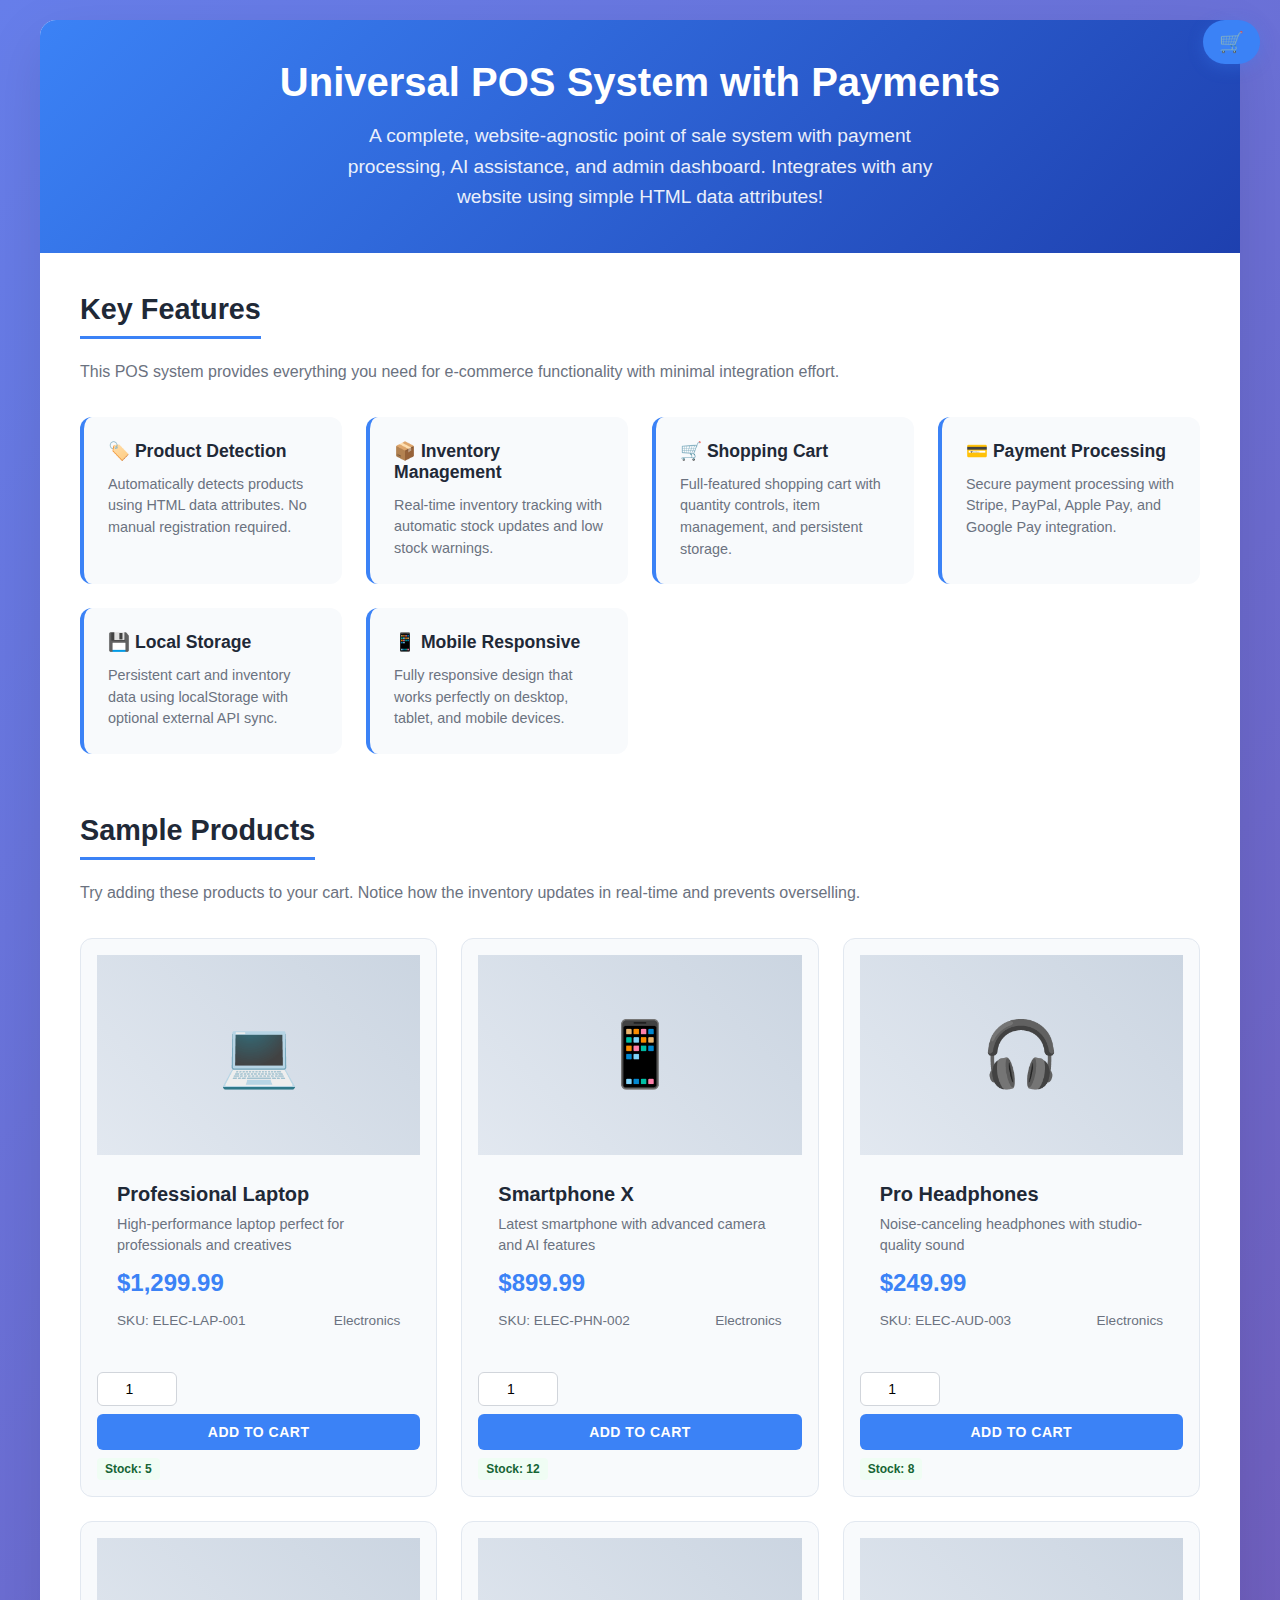
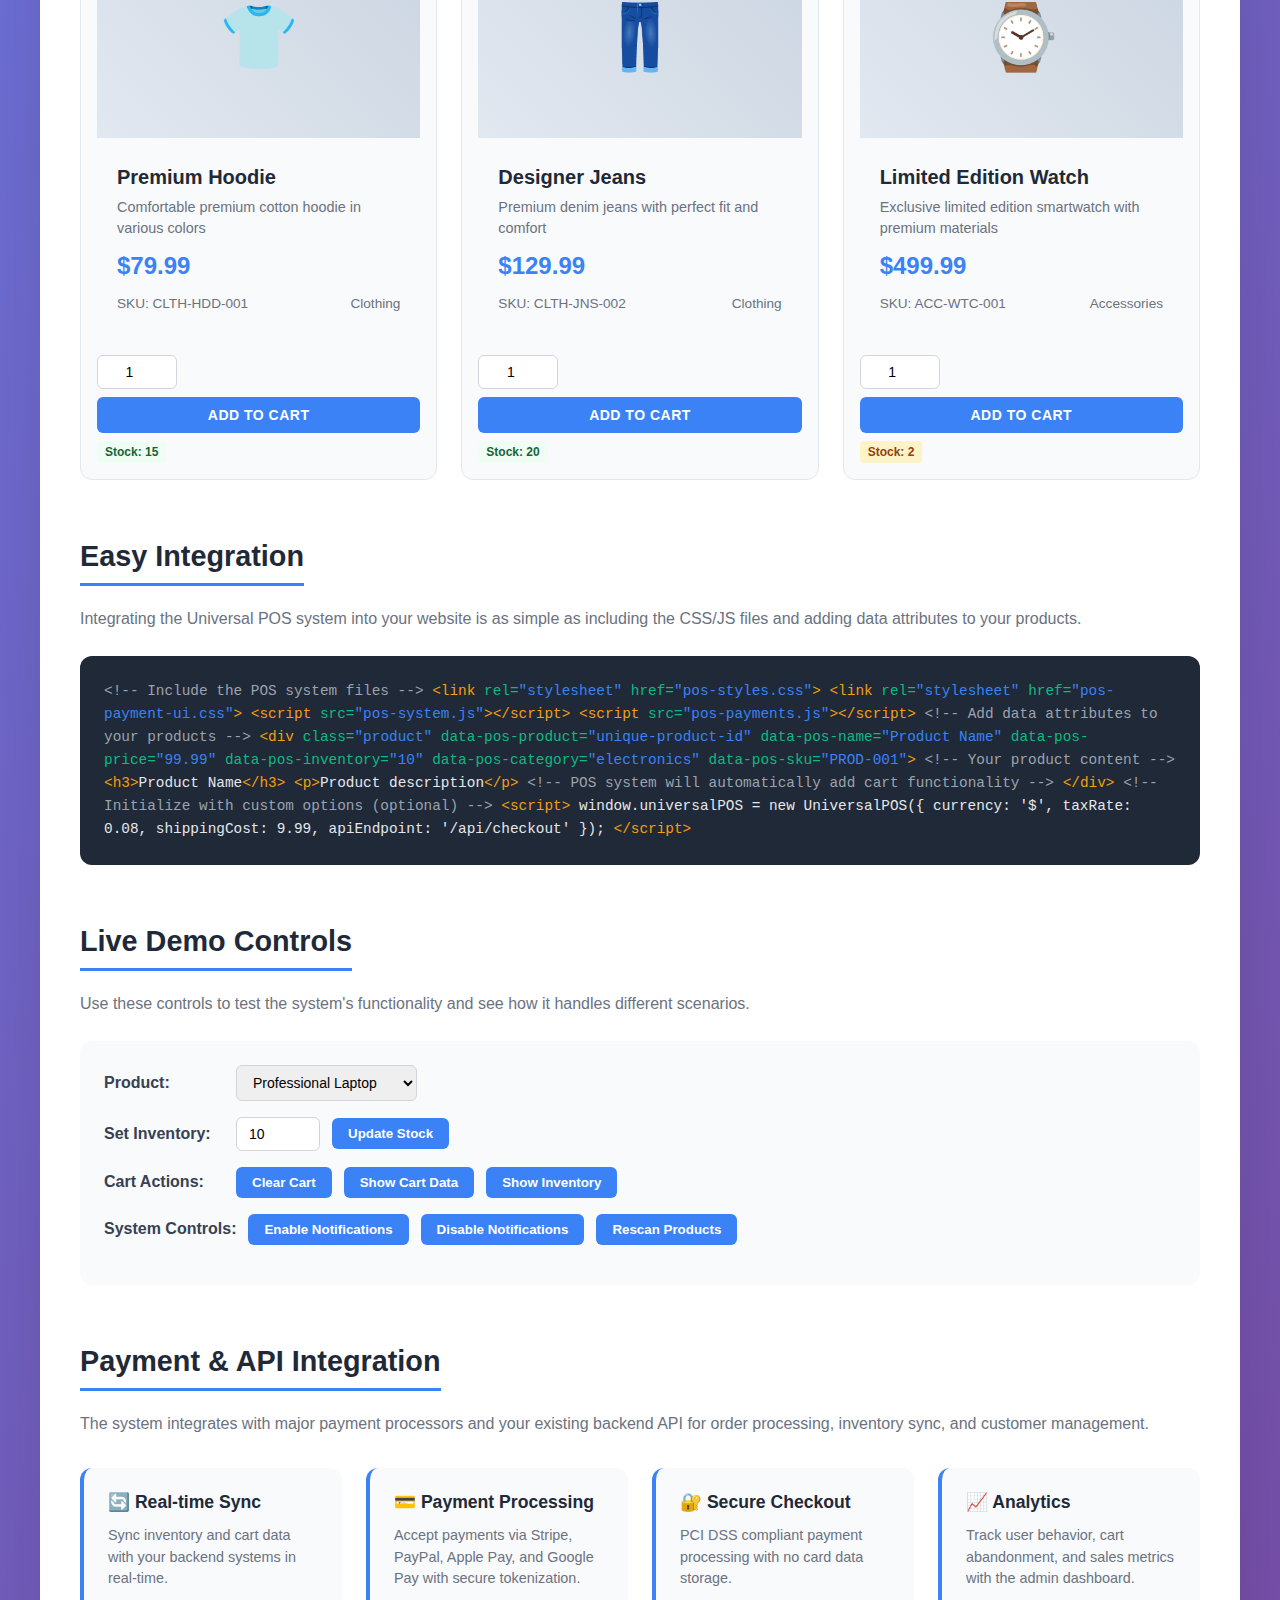
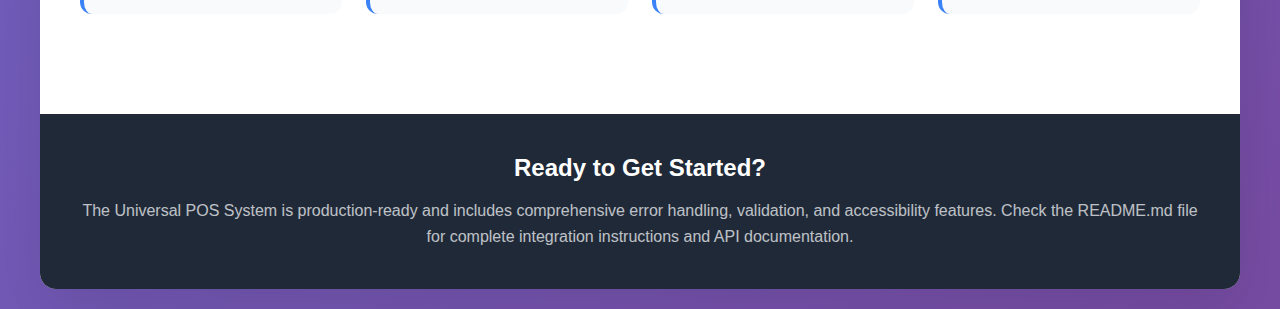
<file: storefront-deployment/index.html>
<!DOCTYPE html>
<html lang="en">
<head>
    <meta charset="UTF-8">
    <meta name="viewport" content="width=device-width, initial-scale=1.0">
    <title>Universal POS System with Payments - Demo</title>
    <link rel="stylesheet" href="pos-styles.css">
    <link rel="stylesheet" href="pos-payment-ui.css">
    <style>
        /* Demo page specific styles */
        * {
            box-sizing: border-box;
            margin: 0;
            padding: 0;
        }

        body {
            font-family: -apple-system, BlinkMacSystemFont, 'Segoe UI', Roboto, Oxygen, Ubuntu, Cantarell, sans-serif;
            background: linear-gradient(135deg, #667eea 0%, #764ba2 100%);
            min-height: 100vh;
            padding: 20px;
        }

        .demo-container {
            max-width: 1200px;
            margin: 0 auto;
            background: white;
            border-radius: 16px;
            box-shadow: 0 20px 60px rgba(0, 0, 0, 0.1);
            overflow: hidden;
        }

        .demo-header {
            background: linear-gradient(135deg, #3b82f6 0%, #1e40af 100%);
            color: white;
            padding: 40px;
            text-align: center;
        }

        .demo-header h1 {
            font-size: 2.5rem;
            margin-bottom: 16px;
            font-weight: 800;
        }

        .demo-header p {
            font-size: 1.2rem;
            opacity: 0.9;
            max-width: 600px;
            margin: 0 auto;
            line-height: 1.6;
        }

        .demo-content {
            padding: 40px;
        }

        .demo-section {
            margin-bottom: 60px;
        }

        .demo-section h2 {
            font-size: 1.8rem;
            color: #1f2937;
            margin-bottom: 20px;
            padding-bottom: 10px;
            border-bottom: 3px solid #3b82f6;
            display: inline-block;
        }

        .demo-section p {
            color: #6b7280;
            margin-bottom: 24px;
            line-height: 1.6;
        }

        .products-grid {
            display: grid;
            grid-template-columns: repeat(auto-fit, minmax(280px, 1fr));
            gap: 24px;
            margin-top: 32px;
        }

        .product-card {
            background: #f8fafc;
            border-radius: 12px;
            overflow: hidden;
            transition: transform 0.2s ease;
        }

        .product-card:hover {
            transform: translateY(-4px);
        }

        .product-image {
            width: 100%;
            height: 200px;
            background: linear-gradient(45deg, #e2e8f0, #cbd5e1);
            display: flex;
            align-items: center;
            justify-content: center;
            font-size: 4rem;
            color: #64748b;
        }

        .product-info {
            padding: 20px;
        }

        .product-name {
            font-size: 1.25rem;
            font-weight: 700;
            color: #1f2937;
            margin-bottom: 8px;
        }

        .product-description {
            color: #6b7280;
            font-size: 0.9rem;
            margin-bottom: 12px;
            line-height: 1.5;
        }

        .product-price {
            font-size: 1.5rem;
            font-weight: 800;
            color: #3b82f6;
            margin-bottom: 16px;
        }

        .product-meta {
            display: flex;
            justify-content: space-between;
            align-items: center;
            margin-bottom: 16px;
            font-size: 0.85rem;
            color: #6b7280;
        }

        .category-showcase {
            display: grid;
            grid-template-columns: repeat(auto-fit, minmax(200px, 1fr));
            gap: 20px;
            margin-top: 24px;
        }

        .category-item {
            text-align: center;
            padding: 20px;
            background: #f1f5f9;
            border-radius: 8px;
        }

        .features-list {
            display: grid;
            grid-template-columns: repeat(auto-fit, minmax(250px, 1fr));
            gap: 24px;
            margin-top: 32px;
        }

        .feature-card {
            background: #f8fafc;
            padding: 24px;
            border-radius: 12px;
            border-left: 4px solid #3b82f6;
        }

        .feature-card h3 {
            font-size: 1.1rem;
            font-weight: 700;
            color: #1f2937;
            margin-bottom: 12px;
        }

        .feature-card p {
            color: #6b7280;
            font-size: 0.9rem;
            line-height: 1.5;
            margin: 0;
        }

        .integration-example {
            background: #1f2937;
            color: #e5e7eb;
            padding: 24px;
            border-radius: 12px;
            margin-top: 24px;
            font-family: 'Monaco', 'Menlo', 'Ubuntu Mono', monospace;
            font-size: 0.9rem;
            line-height: 1.6;
            overflow-x: auto;
        }

        .code-comment {
            color: #9ca3af;
        }

        .code-tag {
            color: #f59e0b;
        }

        .code-attr {
            color: #10b981;
        }

        .code-value {
            color: #3b82f6;
        }

        .inventory-controls {
            background: #f8fafc;
            padding: 24px;
            border-radius: 12px;
            margin-top: 24px;
        }

        .control-group {
            display: flex;
            gap: 12px;
            align-items: center;
            margin-bottom: 16px;
        }

        .control-group label {
            min-width: 120px;
            font-weight: 600;
            color: #374151;
        }

        .control-group input,
        .control-group select {
            padding: 8px 12px;
            border: 1px solid #d1d5db;
            border-radius: 6px;
            font-size: 14px;
        }

        .control-group button {
            padding: 8px 16px;
            background: #3b82f6;
            color: white;
            border: none;
            border-radius: 6px;
            font-weight: 600;
            cursor: pointer;
            transition: background 0.2s ease;
        }

        .control-group button:hover {
            background: #2563eb;
        }

        .demo-footer {
            background: #1f2937;
            color: #e5e7eb;
            padding: 40px;
            text-align: center;
        }

        .demo-footer h3 {
            font-size: 1.5rem;
            margin-bottom: 16px;
            color: white;
        }

        .demo-footer p {
            opacity: 0.8;
            line-height: 1.6;
        }

        @media (max-width: 768px) {
            .demo-header {
                padding: 30px 20px;
            }

            .demo-header h1 {
                font-size: 2rem;
            }

            .demo-content {
                padding: 30px 20px;
            }

            .products-grid {
                grid-template-columns: 1fr;
            }

            .control-group {
                flex-direction: column;
                align-items: stretch;
            }

            .control-group label {
                min-width: auto;
            }
        }
    </style>
</head>
<body>
    <div class="demo-container">
        <!-- Header -->
        <div class="demo-header">
            <h1>Universal POS System with Payments</h1>
            <p>A complete, website-agnostic point of sale system with payment processing, AI assistance, and admin dashboard. Integrates with any website using simple HTML data attributes!</p>
        </div>

        <!-- Main Content -->
        <div class="demo-content">
            <!-- Features Section -->
            <div class="demo-section">
                <h2>Key Features</h2>
                <p>This POS system provides everything you need for e-commerce functionality with minimal integration effort.</p>
                
                <div class="features-list">
                    <div class="feature-card">
                        <h3>🏷️ Product Detection</h3>
                        <p>Automatically detects products using HTML data attributes. No manual registration required.</p>
                    </div>
                    <div class="feature-card">
                        <h3>📦 Inventory Management</h3>
                        <p>Real-time inventory tracking with automatic stock updates and low stock warnings.</p>
                    </div>
                    <div class="feature-card">
                        <h3>🛒 Shopping Cart</h3>
                        <p>Full-featured shopping cart with quantity controls, item management, and persistent storage.</p>
                    </div>
                    <div class="feature-card">
                        <h3>💳 Payment Processing</h3>
                        <p>Secure payment processing with Stripe, PayPal, Apple Pay, and Google Pay integration.</p>
                    </div>
                    <div class="feature-card">
                        <h3>💾 Local Storage</h3>
                        <p>Persistent cart and inventory data using localStorage with optional external API sync.</p>
                    </div>
                    <div class="feature-card">
                        <h3>📱 Mobile Responsive</h3>
                        <p>Fully responsive design that works perfectly on desktop, tablet, and mobile devices.</p>
                    </div>
                </div>
            </div>

            <!-- Sample Products -->
            <div class="demo-section">
                <h2>Sample Products</h2>
                <p>Try adding these products to your cart. Notice how the inventory updates in real-time and prevents overselling.</p>
                
                <div class="products-grid">
                    <!-- Electronics Category -->
                    <div class="product-card pos-product" 
                         data-pos-product="laptop-pro"
                         data-pos-name="Professional Laptop"
                         data-pos-price="1299.99"
                         data-pos-inventory="5"
                         data-pos-category="electronics"
                         data-pos-description="High-performance laptop perfect for professionals and creatives"
                         data-pos-sku="ELEC-LAP-001">
                        <div class="product-image">💻</div>
                        <div class="product-info">
                            <div class="product-name">Professional Laptop</div>
                            <div class="product-description">High-performance laptop perfect for professionals and creatives</div>
                            <div class="product-price">$1,299.99</div>
                            <div class="product-meta">
                                <span>SKU: ELEC-LAP-001</span>
                                <span>Electronics</span>
                            </div>
                        </div>
                    </div>

                    <div class="product-card pos-product"
                         data-pos-product="smartphone-x"
                         data-pos-name="Smartphone X"
                         data-pos-price="899.99"
                         data-pos-inventory="12"
                         data-pos-category="electronics"
                         data-pos-description="Latest smartphone with advanced camera and AI features"
                         data-pos-sku="ELEC-PHN-002">
                        <div class="product-image">📱</div>
                        <div class="product-info">
                            <div class="product-name">Smartphone X</div>
                            <div class="product-description">Latest smartphone with advanced camera and AI features</div>
                            <div class="product-price">$899.99</div>
                            <div class="product-meta">
                                <span>SKU: ELEC-PHN-002</span>
                                <span>Electronics</span>
                            </div>
                        </div>
                    </div>

                    <div class="product-card pos-product"
                         data-pos-product="headphones-pro"
                         data-pos-name="Pro Headphones"
                         data-pos-price="249.99"
                         data-pos-inventory="8"
                         data-pos-category="electronics"
                         data-pos-description="Noise-canceling headphones with studio-quality sound"
                         data-pos-sku="ELEC-AUD-003">
                        <div class="product-image">🎧</div>
                        <div class="product-info">
                            <div class="product-name">Pro Headphones</div>
                            <div class="product-description">Noise-canceling headphones with studio-quality sound</div>
                            <div class="product-price">$249.99</div>
                            <div class="product-meta">
                                <span>SKU: ELEC-AUD-003</span>
                                <span>Electronics</span>
                            </div>
                        </div>
                    </div>

                    <!-- Clothing Category -->
                    <div class="product-card pos-product"
                         data-pos-product="premium-hoodie"
                         data-pos-name="Premium Hoodie"
                         data-pos-price="79.99"
                         data-pos-inventory="15"
                         data-pos-category="clothing"
                         data-pos-description="Comfortable premium cotton hoodie in various colors"
                         data-pos-sku="CLTH-HDD-001">
                        <div class="product-image">👕</div>
                        <div class="product-info">
                            <div class="product-name">Premium Hoodie</div>
                            <div class="product-description">Comfortable premium cotton hoodie in various colors</div>
                            <div class="product-price">$79.99</div>
                            <div class="product-meta">
                                <span>SKU: CLTH-HDD-001</span>
                                <span>Clothing</span>
                            </div>
                        </div>
                    </div>

                    <div class="product-card pos-product"
                         data-pos-product="designer-jeans"
                         data-pos-name="Designer Jeans"
                         data-pos-price="129.99"
                         data-pos-inventory="20"
                         data-pos-category="clothing"
                         data-pos-description="Premium denim jeans with perfect fit and comfort"
                         data-pos-sku="CLTH-JNS-002">
                        <div class="product-image">👖</div>
                        <div class="product-info">
                            <div class="product-name">Designer Jeans</div>
                            <div class="product-description">Premium denim jeans with perfect fit and comfort</div>
                            <div class="product-price">$129.99</div>
                            <div class="product-meta">
                                <span>SKU: CLTH-JNS-002</span>
                                <span>Clothing</span>
                            </div>
                        </div>
                    </div>

                    <!-- Limited Stock Items -->
                    <div class="product-card pos-product"
                         data-pos-product="limited-edition"
                         data-pos-name="Limited Edition Watch"
                         data-pos-price="499.99"
                         data-pos-inventory="2"
                         data-pos-category="accessories"
                         data-pos-description="Exclusive limited edition smartwatch with premium materials"
                         data-pos-sku="ACC-WTC-001">
                        <div class="product-image">⌚</div>
                        <div class="product-info">
                            <div class="product-name">Limited Edition Watch</div>
                            <div class="product-description">Exclusive limited edition smartwatch with premium materials</div>
                            <div class="product-price">$499.99</div>
                            <div class="product-meta">
                                <span>SKU: ACC-WTC-001</span>
                                <span>Accessories</span>
                            </div>
                        </div>
                    </div>
                </div>
            </div>

            <!-- Integration Example -->
            <div class="demo-section">
                <h2>Easy Integration</h2>
                <p>Integrating the Universal POS system into your website is as simple as including the CSS/JS files and adding data attributes to your products.</p>
                
                <div class="integration-example">
<span class="code-comment">&lt;!-- Include the POS system files --&gt;</span>
<span class="code-tag">&lt;link</span> <span class="code-attr">rel=</span><span class="code-value">"stylesheet"</span> <span class="code-attr">href=</span><span class="code-value">"pos-styles.css"</span><span class="code-tag">&gt;</span>
<span class="code-tag">&lt;link</span> <span class="code-attr">rel=</span><span class="code-value">"stylesheet"</span> <span class="code-attr">href=</span><span class="code-value">"pos-payment-ui.css"</span><span class="code-tag">&gt;</span>
<span class="code-tag">&lt;script</span> <span class="code-attr">src=</span><span class="code-value">"pos-system.js"</span><span class="code-tag">&gt;&lt;/script&gt;</span>
<span class="code-tag">&lt;script</span> <span class="code-attr">src=</span><span class="code-value">"pos-payments.js"</span><span class="code-tag">&gt;&lt;/script&gt;</span>

<span class="code-comment">&lt;!-- Add data attributes to your products --&gt;</span>
<span class="code-tag">&lt;div</span> <span class="code-attr">class=</span><span class="code-value">"product"</span> 
     <span class="code-attr">data-pos-product=</span><span class="code-value">"unique-product-id"</span>
     <span class="code-attr">data-pos-name=</span><span class="code-value">"Product Name"</span>
     <span class="code-attr">data-pos-price=</span><span class="code-value">"99.99"</span>
     <span class="code-attr">data-pos-inventory=</span><span class="code-value">"10"</span>
     <span class="code-attr">data-pos-category=</span><span class="code-value">"electronics"</span>
     <span class="code-attr">data-pos-sku=</span><span class="code-value">"PROD-001"</span><span class="code-tag">&gt;</span>
  <span class="code-comment">&lt;!-- Your product content --&gt;</span>
  <span class="code-tag">&lt;h3&gt;</span>Product Name<span class="code-tag">&lt;/h3&gt;</span>
  <span class="code-tag">&lt;p&gt;</span>Product description<span class="code-tag">&lt;/p&gt;</span>
  <span class="code-comment">&lt;!-- POS system will automatically add cart functionality --&gt;</span>
<span class="code-tag">&lt;/div&gt;</span>

<span class="code-comment">&lt;!-- Initialize with custom options (optional) --&gt;</span>
<span class="code-tag">&lt;script&gt;</span>
  window.universalPOS = new UniversalPOS({
    currency: '$',
    taxRate: 0.08,
    shippingCost: 9.99,
    apiEndpoint: '/api/checkout'
  });
<span class="code-tag">&lt;/script&gt;</span>
                </div>
            </div>

            <!-- Live Controls -->
            <div class="demo-section">
                <h2>Live Demo Controls</h2>
                <p>Use these controls to test the system's functionality and see how it handles different scenarios.</p>
                
                <div class="inventory-controls">
                    <div class="control-group">
                        <label for="product-select">Product:</label>
                        <select id="product-select">
                            <option value="laptop-pro">Professional Laptop</option>
                            <option value="smartphone-x">Smartphone X</option>
                            <option value="headphones-pro">Pro Headphones</option>
                            <option value="premium-hoodie">Premium Hoodie</option>
                            <option value="designer-jeans">Designer Jeans</option>
                            <option value="limited-edition">Limited Edition Watch</option>
                        </select>
                    </div>
                    
                    <div class="control-group">
                        <label for="inventory-input">Set Inventory:</label>
                        <input type="number" id="inventory-input" min="0" max="999" value="10">
                        <button onclick="updateInventory()">Update Stock</button>
                    </div>
                    
                    <div class="control-group">
                        <label>Cart Actions:</label>
                        <button onclick="clearCart()">Clear Cart</button>
                        <button onclick="showCartData()">Show Cart Data</button>
                        <button onclick="showInventoryData()">Show Inventory</button>
                    </div>

                    <div class="control-group">
                        <label>System Controls:</label>
                        <button onclick="enableNotifications()">Enable Notifications</button>
                        <button onclick="disableNotifications()">Disable Notifications</button>
                        <button onclick="rescanProducts()">Rescan Products</button>
                    </div>
                </div>
            </div>

            <!-- API Integration -->
            <div class="demo-section">
                <h2>Payment & API Integration</h2>
                <p>The system integrates with major payment processors and your existing backend API for order processing, inventory sync, and customer management.</p>
                
                <div class="features-list">
                    <div class="feature-card">
                        <h3>🔄 Real-time Sync</h3>
                        <p>Sync inventory and cart data with your backend systems in real-time.</p>
                    </div>
                    <div class="feature-card">
                        <h3>💳 Payment Processing</h3>
                        <p>Accept payments via Stripe, PayPal, Apple Pay, and Google Pay with secure tokenization.</p>
                    </div>
                    <div class="feature-card">
                        <h3>🔐 Secure Checkout</h3>
                        <p>PCI DSS compliant payment processing with no card data storage.</p>
                    </div>
                    <div class="feature-card">
                        <h3>📈 Analytics</h3>
                        <p>Track user behavior, cart abandonment, and sales metrics with the admin dashboard.</p>
                    </div>
                </div>
            </div>
        </div>

        <!-- Footer -->
        <div class="demo-footer">
            <h3>Ready to Get Started?</h3>
            <p>The Universal POS System is production-ready and includes comprehensive error handling, validation, and accessibility features. Check the README.md file for complete integration instructions and API documentation.</p>
        </div>
    </div>

    <!-- Include the POS System -->
    <script src="pos-system.js"></script>
    
    <!-- Include Payment Integration -->
    <script src="pos-payments.js"></script>
    
    <!-- Include AI Agent -->
    <script src="pos-agent.js"></script>
    
    <!-- Demo Control Functions -->
    <script>
        // Demo control functions
        function updateInventory() {
            const productId = document.getElementById('product-select').value;
            const newInventory = parseInt(document.getElementById('inventory-input').value);
            
            if (window.universalPOS) {
                window.universalPOS.setInventory(productId, newInventory);
                alert(`Updated ${productId} inventory to ${newInventory}`);
            }
        }

        function clearCart() {
            if (window.universalPOS) {
                window.universalPOS.clearCart();
                alert('Cart cleared successfully');
            }
        }

        function showCartData() {
            if (window.universalPOS) {
                const cart = window.universalPOS.getCart();
                const totals = window.universalPOS.calculateTotals();
                console.log('Cart Data:', cart);
                console.log('Totals:', totals);
                alert(`Cart contains ${totals.itemCount} items worth $${totals.total.toFixed(2)}. Check console for details.`);
            }
        }

        function showInventoryData() {
            if (window.universalPOS) {
                const inventory = window.universalPOS.getInventory();
                console.log('Inventory Data:', inventory);
                alert('Inventory data logged to console');
            }
        }

        function enableNotifications() {
            if (window.universalPOS) {
                window.universalPOS.options.notifications = true;
                alert('Notifications enabled');
            }
        }

        function disableNotifications() {
            if (window.universalPOS) {
                window.universalPOS.options.notifications = false;
                alert('Notifications disabled');
            }
        }

        function rescanProducts() {
            if (window.universalPOS) {
                window.universalPOS.scanProducts();
                alert('Products rescanned successfully');
            }
        }

        // Event listeners for POS system events
        document.addEventListener('pos:initialized', function() {
            console.log('POS System initialized');
        });

        document.addEventListener('pos:item-added', function(e) {
            console.log('Item added to cart:', e.detail);
        });

        document.addEventListener('pos:item-removed', function(e) {
            console.log('Item removed from cart:', e.detail);
        });

        document.addEventListener('pos:checkout-started', function(e) {
            console.log('Checkout started:', e.detail);
        });

        document.addEventListener('pos:checkout-completed', function(e) {
            console.log('Checkout completed:', e.detail);
        });

        // Initialize the POS system with custom options
        document.addEventListener('DOMContentLoaded', function() {
            // The system auto-initializes, but you can customize it here
            if (window.universalPOS) {
                window.universalPOS.options.currency = '$';
                window.universalPOS.options.taxRate = 0.08; // 8% tax
                window.universalPOS.options.shippingCost = 9.99;
                // window.universalPOS.options.apiEndpoint = '/api/checkout';
            }
        });
    </script>
</body>
</html>
</file>
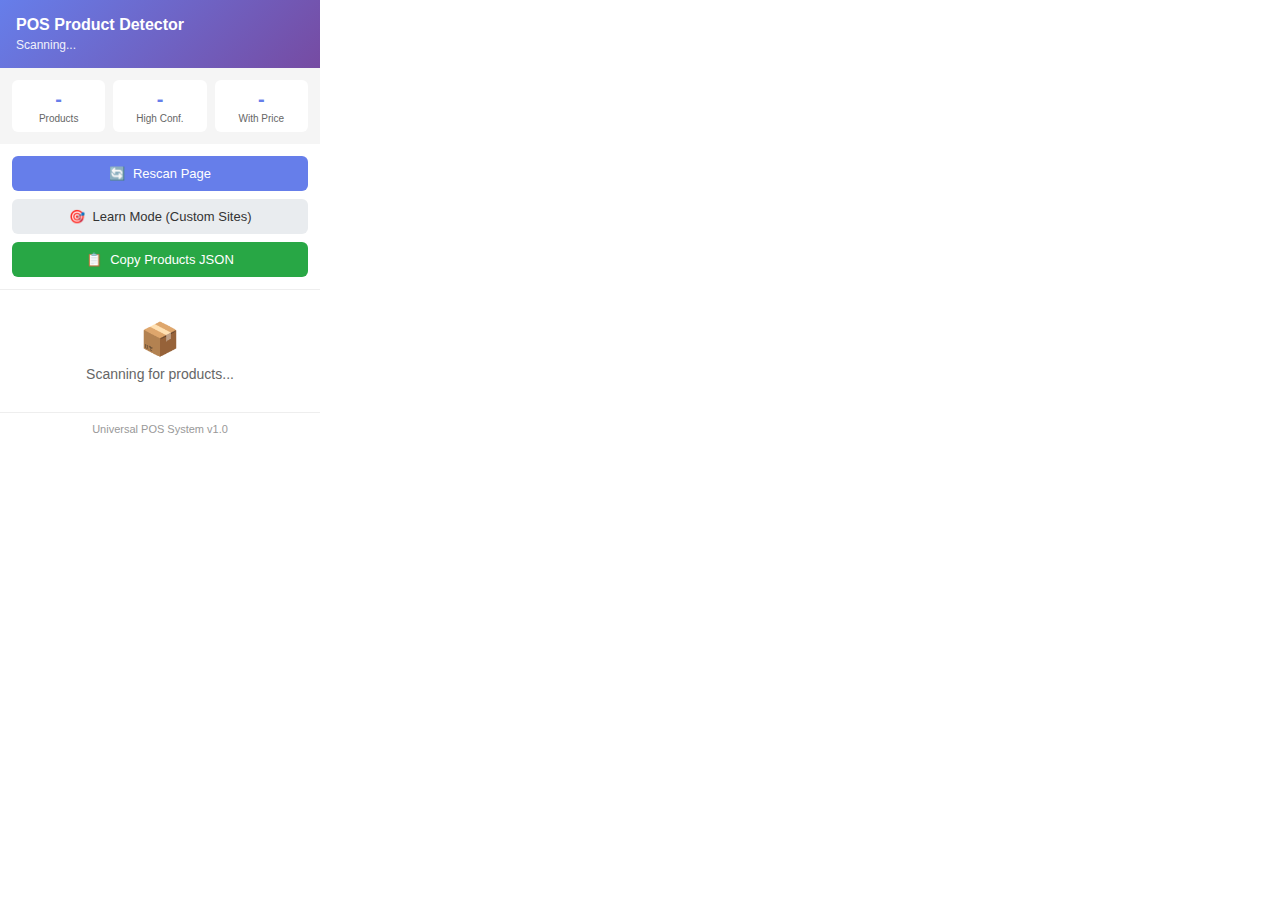
<file: POS-System/browser-extension/popup.html>
<!DOCTYPE html>
<html>
<head>
    <meta charset="UTF-8">
    <style>
        * { margin: 0; padding: 0; box-sizing: border-box; }
        body {
            width: 320px;
            font-family: -apple-system, BlinkMacSystemFont, 'Segoe UI', Roboto, sans-serif;
            font-size: 14px;
            color: #333;
        }
        .header {
            background: linear-gradient(135deg, #667eea, #764ba2);
            color: white;
            padding: 16px;
        }
        .header h1 { font-size: 16px; font-weight: 600; }
        .header p { font-size: 12px; opacity: 0.9; margin-top: 4px; }

        .stats {
            display: grid;
            grid-template-columns: repeat(3, 1fr);
            gap: 8px;
            padding: 12px;
            background: #f5f5f5;
        }
        .stat {
            text-align: center;
            padding: 8px;
            background: white;
            border-radius: 6px;
        }
        .stat-value { font-size: 20px; font-weight: 600; color: #667eea; }
        .stat-label { font-size: 10px; color: #666; margin-top: 2px; }

        .actions {
            padding: 12px;
            display: flex;
            flex-direction: column;
            gap: 8px;
        }
        .btn {
            padding: 10px 16px;
            border: none;
            border-radius: 6px;
            font-size: 13px;
            font-weight: 500;
            cursor: pointer;
            display: flex;
            align-items: center;
            justify-content: center;
            gap: 8px;
        }
        .btn-primary {
            background: #667eea;
            color: white;
        }
        .btn-primary:hover { background: #5a6fd8; }
        .btn-secondary {
            background: #e9ecef;
            color: #333;
        }
        .btn-secondary:hover { background: #dee2e6; }
        .btn-success {
            background: #28a745;
            color: white;
        }

        .products {
            max-height: 250px;
            overflow-y: auto;
            border-top: 1px solid #eee;
        }
        .product-item {
            display: flex;
            align-items: center;
            padding: 10px 12px;
            border-bottom: 1px solid #f0f0f0;
            gap: 10px;
        }
        .product-item:hover { background: #f9f9f9; }
        .product-img {
            width: 40px;
            height: 40px;
            object-fit: cover;
            border-radius: 4px;
            background: #eee;
        }
        .product-info { flex: 1; min-width: 0; }
        .product-name {
            font-weight: 500;
            white-space: nowrap;
            overflow: hidden;
            text-overflow: ellipsis;
        }
        .product-price { color: #28a745; font-size: 13px; }
        .product-confidence {
            font-size: 10px;
            padding: 2px 6px;
            border-radius: 10px;
            background: #e9ecef;
        }
        .product-confidence.high { background: #d4edda; color: #155724; }
        .product-confidence.medium { background: #fff3cd; color: #856404; }
        .product-confidence.low { background: #f8d7da; color: #721c24; }

        .empty {
            padding: 30px;
            text-align: center;
            color: #666;
        }
        .empty-icon { font-size: 32px; margin-bottom: 8px; }

        .footer {
            padding: 10px;
            text-align: center;
            font-size: 11px;
            color: #999;
            border-top: 1px solid #eee;
        }
    </style>
</head>
<body>
    <div class="header">
        <h1>POS Product Detector</h1>
        <p id="site-name">Scanning...</p>
    </div>

    <div class="stats">
        <div class="stat">
            <div class="stat-value" id="total-count">-</div>
            <div class="stat-label">Products</div>
        </div>
        <div class="stat">
            <div class="stat-value" id="high-count">-</div>
            <div class="stat-label">High Conf.</div>
        </div>
        <div class="stat">
            <div class="stat-value" id="price-count">-</div>
            <div class="stat-label">With Price</div>
        </div>
    </div>

    <div class="actions">
        <button class="btn btn-primary" id="rescan-btn">
            <span>🔄</span> Rescan Page
        </button>
        <button class="btn btn-secondary" id="learn-btn">
            <span>🎯</span> Learn Mode (Custom Sites)
        </button>
        <button class="btn btn-success" id="export-btn">
            <span>📋</span> Copy Products JSON
        </button>
    </div>

    <div class="products" id="products-list">
        <div class="empty">
            <div class="empty-icon">📦</div>
            <p>Scanning for products...</p>
        </div>
    </div>

    <div class="footer">
        Universal POS System v1.0
    </div>

    <script src="popup.js"></script>
</body>
</html>
</file>
<file: storefront-deployment/pos-styles.css>
/**
 * Universal Point of Sale System - Styles
 * Website-agnostic POS system styling
 * Version: 1.0.0
 */

/* === PRODUCT STYLES === */
.pos-product {
    position: relative;
    display: flex;
    flex-direction: column;
    gap: 8px;
    padding: 16px;
    border: 1px solid #e2e8f0;
    border-radius: 8px;
    background: #ffffff;
    transition: all 0.2s ease;
}

.pos-product:hover {
    border-color: #3b82f6;
    box-shadow: 0 4px 12px rgba(59, 130, 246, 0.15);
}

.pos-quantity {
    width: 80px;
    padding: 8px 12px;
    border: 1px solid #d1d5db;
    border-radius: 6px;
    font-size: 14px;
    text-align: center;
    background: #ffffff;
    transition: border-color 0.2s ease;
}

.pos-quantity:focus {
    outline: none;
    border-color: #3b82f6;
    box-shadow: 0 0 0 3px rgba(59, 130, 246, 0.1);
}

.pos-add-to-cart {
    padding: 10px 20px;
    background: #3b82f6;
    color: white;
    border: none;
    border-radius: 6px;
    font-size: 14px;
    font-weight: 600;
    cursor: pointer;
    transition: all 0.2s ease;
    text-transform: uppercase;
    letter-spacing: 0.5px;
}

.pos-add-to-cart:hover:not(:disabled) {
    background: #2563eb;
    transform: translateY(-1px);
    box-shadow: 0 4px 12px rgba(37, 99, 235, 0.4);
}

.pos-add-to-cart:disabled {
    background: #9ca3af;
    cursor: not-allowed;
    transform: none;
    box-shadow: none;
}

.pos-stock {
    font-size: 12px;
    font-weight: 600;
    padding: 4px 8px;
    border-radius: 4px;
    background: #f0fdf4;
    color: #166534;
    align-self: flex-start;
}

.pos-stock.pos-low-stock {
    background: #fef3c7;
    color: #92400e;
}

.pos-stock.pos-out-of-stock {
    background: #fee2e2;
    color: #991b1b;
}

/* === CART CONTAINER === */
.pos-cart-container {
    position: fixed;
    top: 20px;
    right: 20px;
    z-index: 1000;
    font-family: -apple-system, BlinkMacSystemFont, 'Segoe UI', Roboto, Oxygen, Ubuntu, Cantarell, sans-serif;
}

/* === CART TOGGLE BUTTON === */
.pos-cart-toggle {
    display: flex;
    align-items: center;
    gap: 8px;
    padding: 12px 16px;
    background: #3b82f6;
    color: white;
    border: none;
    border-radius: 50px;
    cursor: pointer;
    box-shadow: 0 4px 16px rgba(59, 130, 246, 0.3);
    transition: all 0.3s ease;
    user-select: none;
}

.pos-cart-toggle:hover {
    background: #2563eb;
    transform: translateY(-2px);
    box-shadow: 0 6px 20px rgba(37, 99, 235, 0.4);
}

.pos-cart-icon {
    font-size: 20px;
    line-height: 1;
}

.pos-cart-count {
    background: #ef4444;
    color: white;
    font-size: 12px;
    font-weight: 700;
    padding: 2px 6px;
    border-radius: 10px;
    min-width: 18px;
    text-align: center;
    line-height: 1.2;
    display: none;
}

/* === CART DROPDOWN === */
.pos-cart-dropdown {
    position: absolute;
    top: 100%;
    right: 0;
    width: 400px;
    max-width: 90vw;
    background: white;
    border-radius: 12px;
    box-shadow: 0 20px 60px rgba(0, 0, 0, 0.15);
    border: 1px solid #e2e8f0;
    opacity: 0;
    visibility: hidden;
    transform: translateY(-10px);
    transition: all 0.3s ease;
    margin-top: 8px;
    max-height: 70vh;
    overflow: hidden;
    display: flex;
    flex-direction: column;
}

.pos-cart-dropdown.pos-cart-open {
    opacity: 1;
    visibility: visible;
    transform: translateY(0);
}

/* === CART HEADER === */
.pos-cart-header {
    display: flex;
    justify-content: space-between;
    align-items: center;
    padding: 20px;
    border-bottom: 1px solid #e2e8f0;
    background: #f8fafc;
    border-radius: 12px 12px 0 0;
}

.pos-cart-header h3 {
    margin: 0;
    font-size: 18px;
    font-weight: 700;
    color: #1f2937;
}

.pos-cart-close {
    background: none;
    border: none;
    font-size: 24px;
    color: #6b7280;
    cursor: pointer;
    padding: 0;
    width: 32px;
    height: 32px;
    display: flex;
    align-items: center;
    justify-content: center;
    border-radius: 6px;
    transition: all 0.2s ease;
}

.pos-cart-close:hover {
    background: #e5e7eb;
    color: #374151;
}

/* === CART ITEMS === */
.pos-cart-items {
    flex: 1;
    overflow-y: auto;
    max-height: 300px;
    padding: 8px 0;
}

.pos-cart-empty {
    padding: 40px 20px;
    text-align: center;
    color: #6b7280;
    font-style: italic;
}

.pos-cart-item {
    display: flex;
    align-items: center;
    gap: 12px;
    padding: 16px 20px;
    border-bottom: 1px solid #f3f4f6;
    transition: background-color 0.2s ease;
}

.pos-cart-item:hover {
    background: #f9fafb;
}

.pos-cart-item:last-child {
    border-bottom: none;
}

.pos-cart-item-image {
    width: 50px;
    height: 50px;
    object-fit: cover;
    border-radius: 6px;
    border: 1px solid #e5e7eb;
}

.pos-cart-item-details {
    flex: 1;
    min-width: 0;
}

.pos-cart-item-name {
    font-weight: 600;
    color: #1f2937;
    margin-bottom: 4px;
    font-size: 14px;
    line-height: 1.3;
}

.pos-cart-item-price {
    color: #3b82f6;
    font-weight: 600;
    font-size: 14px;
    margin-bottom: 2px;
}

.pos-cart-item-sku {
    color: #6b7280;
    font-size: 12px;
}

.pos-cart-item-quantity {
    display: flex;
    align-items: center;
    gap: 8px;
    background: #f3f4f6;
    border-radius: 6px;
    padding: 4px;
}

.pos-quantity-btn {
    width: 28px;
    height: 28px;
    border: none;
    background: #ffffff;
    color: #374151;
    border-radius: 4px;
    cursor: pointer;
    font-size: 14px;
    font-weight: 600;
    display: flex;
    align-items: center;
    justify-content: center;
    transition: all 0.2s ease;
}

.pos-quantity-btn:hover {
    background: #e5e7eb;
    color: #1f2937;
}

.pos-quantity-display {
    min-width: 24px;
    text-align: center;
    font-weight: 600;
    color: #1f2937;
    font-size: 14px;
}

.pos-cart-item-total {
    font-weight: 700;
    color: #1f2937;
    font-size: 14px;
    min-width: 60px;
    text-align: right;
}

.pos-cart-item-remove {
    width: 28px;
    height: 28px;
    border: none;
    background: #fee2e2;
    color: #dc2626;
    border-radius: 4px;
    cursor: pointer;
    font-size: 16px;
    font-weight: 600;
    display: flex;
    align-items: center;
    justify-content: center;
    transition: all 0.2s ease;
}

.pos-cart-item-remove:hover {
    background: #fecaca;
    color: #b91c1c;
}

/* === CART TOTALS === */
.pos-cart-totals {
    padding: 20px;
    border-top: 1px solid #e2e8f0;
    background: #f8fafc;
}

.pos-totals-line {
    display: flex;
    justify-content: space-between;
    align-items: center;
    margin-bottom: 8px;
    font-size: 14px;
}

.pos-totals-line:last-child {
    margin-bottom: 0;
}

.pos-totals-total {
    font-weight: 700;
    font-size: 16px;
    color: #1f2937;
    padding-top: 8px;
    border-top: 1px solid #d1d5db;
    margin-top: 8px;
}

/* === CART ACTIONS === */
.pos-cart-actions {
    padding: 20px;
    display: flex;
    gap: 12px;
    border-top: 1px solid #e2e8f0;
}

.pos-cart-clear {
    flex: 1;
    padding: 12px 20px;
    background: #f3f4f6;
    color: #374151;
    border: 1px solid #d1d5db;
    border-radius: 8px;
    font-weight: 600;
    cursor: pointer;
    transition: all 0.2s ease;
    font-size: 14px;
}

.pos-cart-clear:hover {
    background: #e5e7eb;
    border-color: #9ca3af;
}

.pos-cart-checkout {
    flex: 2;
    padding: 12px 20px;
    background: #10b981;
    color: white;
    border: none;
    border-radius: 8px;
    font-weight: 700;
    cursor: pointer;
    transition: all 0.2s ease;
    font-size: 14px;
    text-transform: uppercase;
    letter-spacing: 0.5px;
}

.pos-cart-checkout:hover:not(:disabled) {
    background: #059669;
    transform: translateY(-1px);
    box-shadow: 0 4px 12px rgba(5, 150, 105, 0.4);
}

.pos-cart-checkout:disabled {
    background: #9ca3af;
    cursor: not-allowed;
    transform: none;
    box-shadow: none;
}

/* === NOTIFICATIONS === */
.pos-notification {
    position: fixed;
    top: 20px;
    left: 50%;
    transform: translateX(-50%);
    padding: 12px 24px;
    border-radius: 8px;
    font-weight: 600;
    font-size: 14px;
    z-index: 10000;
    box-shadow: 0 4px 16px rgba(0, 0, 0, 0.15);
    animation: posSlideDown 0.3s ease;
}

.pos-notification-success {
    background: #d1fae5;
    color: #065f46;
    border: 1px solid #a7f3d0;
}

.pos-notification-error {
    background: #fee2e2;
    color: #991b1b;
    border: 1px solid #fecaca;
}

.pos-notification-info {
    background: #dbeafe;
    color: #1e40af;
    border: 1px solid #bfdbfe;
}

@keyframes posSlideDown {
    from {
        opacity: 0;
        transform: translateX(-50%) translateY(-20px);
    }
    to {
        opacity: 1;
        transform: translateX(-50%) translateY(0);
    }
}

/* === RESPONSIVE DESIGN === */
@media (max-width: 768px) {
    .pos-cart-container {
        top: 10px;
        right: 10px;
    }
    
    .pos-cart-dropdown {
        width: 95vw;
        right: -10px;
    }
    
    .pos-cart-toggle {
        padding: 10px 14px;
    }
    
    .pos-cart-icon {
        font-size: 18px;
    }
    
    .pos-cart-item {
        padding: 12px 16px;
        gap: 8px;
    }
    
    .pos-cart-item-image {
        width: 40px;
        height: 40px;
    }
    
    .pos-cart-item-name {
        font-size: 13px;
    }
    
    .pos-cart-item-price {
        font-size: 13px;
    }
    
    .pos-cart-actions {
        flex-direction: column;
    }
    
    .pos-cart-actions button {
        padding: 14px 20px;
    }
}

@media (max-width: 480px) {
    .pos-product {
        padding: 12px;
    }
    
    .pos-add-to-cart {
        padding: 8px 16px;
        font-size: 13px;
    }
    
    .pos-quantity {
        width: 60px;
        padding: 6px 8px;
        font-size: 13px;
    }
    
    .pos-cart-header {
        padding: 16px;
    }
    
    .pos-cart-header h3 {
        font-size: 16px;
    }
    
    .pos-notification {
        left: 10px;
        right: 10px;
        transform: none;
        font-size: 13px;
    }
}

/* === ACCESSIBILITY === */
.pos-add-to-cart:focus,
.pos-quantity:focus,
.pos-cart-toggle:focus,
.pos-cart-close:focus,
.pos-cart-clear:focus,
.pos-cart-checkout:focus,
.pos-quantity-btn:focus,
.pos-cart-item-remove:focus {
    outline: 2px solid #3b82f6;
    outline-offset: 2px;
}

/* === HIGH CONTRAST MODE === */
@media (prefers-contrast: high) {
    .pos-product {
        border-width: 2px;
    }
    
    .pos-add-to-cart {
        border: 2px solid #1e40af;
    }
    
    .pos-cart-dropdown {
        border-width: 2px;
    }
}

/* === REDUCED MOTION === */
@media (prefers-reduced-motion: reduce) {
    .pos-product,
    .pos-add-to-cart,
    .pos-cart-toggle,
    .pos-cart-dropdown,
    .pos-cart-close,
    .pos-cart-clear,
    .pos-cart-checkout,
    .pos-quantity-btn,
    .pos-cart-item-remove,
    .pos-cart-item {
        transition: none;
    }
    
    .pos-notification {
        animation: none;
    }
    
    .pos-add-to-cart:hover:not(:disabled),
    .pos-cart-toggle:hover,
    .pos-cart-checkout:hover:not(:disabled) {
        transform: none;
    }
}

/* === PRINT STYLES === */
@media print {
    .pos-cart-container,
    .pos-notification {
        display: none !important;
    }
    
    .pos-add-to-cart,
    .pos-quantity {
        display: none !important;
    }
}
</file>
<file: storefront-deployment/pos-payment-ui.css>
/**
 * Universal POS Payment UI Styles
 * Secure, modern payment form styling
 * Version: 1.0.0
 */

/* Payment Modal Styles */
.pos-payment-modal {
    position: fixed;
    top: 0;
    left: 0;
    width: 100%;
    height: 100%;
    z-index: 100000;
    display: none;
    font-family: -apple-system, BlinkMacSystemFont, 'Segoe UI', Roboto, Oxygen, Ubuntu, Cantarell, sans-serif;
    font-size: 14px;
    line-height: 1.5;
}

.pos-payment-overlay {
    position: absolute;
    top: 0;
    left: 0;
    width: 100%;
    height: 100%;
    background: rgba(0, 0, 0, 0.6);
    backdrop-filter: blur(2px);
}

.pos-payment-container {
    position: relative;
    max-width: 600px;
    width: 90%;
    max-height: 90vh;
    margin: 5vh auto;
    background: white;
    border-radius: 12px;
    box-shadow: 0 20px 60px rgba(0, 0, 0, 0.3);
    overflow: hidden;
    animation: posModalSlideIn 0.3s ease-out;
}

@keyframes posModalSlideIn {
    from {
        opacity: 0;
        transform: translateY(-20px) scale(0.95);
    }
    to {
        opacity: 1;
        transform: translateY(0) scale(1);
    }
}

/* Header */
.pos-payment-header {
    padding: 24px;
    background: linear-gradient(135deg, #667eea 0%, #764ba2 100%);
    color: white;
    display: flex;
    justify-content: space-between;
    align-items: center;
}

.pos-payment-header h2 {
    margin: 0;
    font-size: 24px;
    font-weight: 600;
}

.pos-payment-close {
    background: none;
    border: none;
    color: white;
    font-size: 28px;
    cursor: pointer;
    padding: 0;
    width: 32px;
    height: 32px;
    display: flex;
    align-items: center;
    justify-content: center;
    border-radius: 50%;
    transition: background-color 0.2s;
}

.pos-payment-close:hover {
    background-color: rgba(255, 255, 255, 0.2);
}

/* Order Summary */
.pos-payment-summary {
    padding: 24px;
    border-bottom: 1px solid #e9ecef;
    background: #f8f9fa;
}

.pos-order-summary h4 {
    margin: 0 0 16px 0;
    font-size: 18px;
    color: #333;
    font-weight: 600;
}

.pos-summary-items {
    margin-bottom: 16px;
}

.pos-summary-item {
    display: flex;
    justify-content: space-between;
    align-items: center;
    padding: 8px 0;
    color: #666;
}

.pos-item-name {
    flex: 1;
}

.pos-item-total {
    font-weight: 600;
    color: #333;
}

.pos-summary-totals {
    border-top: 1px solid #dee2e6;
    padding-top: 12px;
}

.pos-summary-line {
    display: flex;
    justify-content: space-between;
    align-items: center;
    padding: 4px 0;
    color: #666;
}

.pos-summary-total {
    font-size: 18px;
    font-weight: 700;
    color: #333;
    border-top: 2px solid #333;
    padding-top: 12px;
    margin-top: 8px;
}

/* Payment Methods */
.pos-payment-methods {
    padding: 24px;
    border-bottom: 1px solid #e9ecef;
}

.pos-payment-methods h3 {
    margin: 0 0 20px 0;
    font-size: 18px;
    color: #333;
    font-weight: 600;
}

.pos-payment-options {
    display: grid;
    grid-template-columns: repeat(auto-fit, minmax(200px, 1fr));
    gap: 12px;
}

.pos-payment-option {
    position: relative;
}

.pos-payment-option input[type="radio"] {
    position: absolute;
    opacity: 0;
    pointer-events: none;
}

.pos-payment-option label {
    display: flex;
    align-items: center;
    padding: 16px;
    border: 2px solid #e9ecef;
    border-radius: 8px;
    cursor: pointer;
    transition: all 0.2s ease;
    background: white;
    font-weight: 500;
}

.pos-payment-option label:hover {
    border-color: #007bff;
    background: #f8f9ff;
    transform: translateY(-1px);
    box-shadow: 0 4px 12px rgba(0, 123, 255, 0.15);
}

.pos-payment-option input[type="radio"]:checked + label {
    border-color: #007bff;
    background: #007bff;
    color: white;
    box-shadow: 0 4px 12px rgba(0, 123, 255, 0.3);
}

.pos-payment-icon {
    font-size: 24px;
    margin-right: 12px;
}

.pos-payment-name {
    font-size: 16px;
}

/* Payment Forms */
.pos-payment-forms {
    padding: 24px;
    min-height: 200px;
}

.pos-payment-form {
    animation: posFadeIn 0.3s ease-in;
}

@keyframes posFadeIn {
    from { opacity: 0; transform: translateY(10px); }
    to { opacity: 1; transform: translateY(0); }
}

/* Billing Details */
.pos-billing-details h4 {
    margin: 0 0 16px 0;
    font-size: 16px;
    color: #333;
    font-weight: 600;
}

.pos-form-row {
    margin-bottom: 16px;
}

.pos-form-row input {
    width: 100%;
    padding: 12px 16px;
    border: 2px solid #e9ecef;
    border-radius: 6px;
    font-size: 16px;
    transition: border-color 0.2s, box-shadow 0.2s;
    background: white;
    box-sizing: border-box;
}

.pos-form-row input:focus {
    outline: none;
    border-color: #007bff;
    box-shadow: 0 0 0 3px rgba(0, 123, 255, 0.1);
}

.pos-form-row input::placeholder {
    color: #999;
}

/* Card Element */
.pos-card-element {
    margin-top: 20px;
}

#stripe-card-element {
    padding: 12px 16px;
    border: 2px solid #e9ecef;
    border-radius: 6px;
    background: white;
    transition: border-color 0.2s, box-shadow 0.2s;
}

#stripe-card-element.StripeElement--focus {
    border-color: #007bff;
    box-shadow: 0 0 0 3px rgba(0, 123, 255, 0.1);
}

#stripe-card-element.StripeElement--invalid {
    border-color: #dc3545;
    box-shadow: 0 0 0 3px rgba(220, 53, 69, 0.1);
}

/* PayPal Button Container */
#paypal-button-container {
    margin-top: 20px;
}

/* Apple Pay Button */
#apple-pay-button-container {
    margin-top: 20px;
    text-align: center;
}

.apple-pay-button {
    -webkit-appearance: -apple-pay-button;
    -apple-pay-button-type: buy;
    -apple-pay-button-style: black;
    width: 200px;
    height: 44px;
    border: none;
    cursor: pointer;
}

/* Error Messages */
.pos-error-message {
    margin-top: 8px;
    color: #dc3545;
    font-size: 14px;
    font-weight: 500;
}

/* Payment Actions */
.pos-payment-actions {
    padding: 24px;
    background: #f8f9fa;
    border-top: 1px solid #e9ecef;
    display: flex;
    gap: 12px;
    justify-content: flex-end;
}

.pos-btn-primary,
.pos-btn-secondary {
    padding: 12px 24px;
    border: none;
    border-radius: 6px;
    font-size: 16px;
    font-weight: 600;
    cursor: pointer;
    transition: all 0.2s ease;
    min-width: 120px;
}

.pos-btn-primary {
    background: #28a745;
    color: white;
}

.pos-btn-primary:hover:not(:disabled) {
    background: #218838;
    transform: translateY(-1px);
    box-shadow: 0 4px 12px rgba(40, 167, 69, 0.3);
}

.pos-btn-primary:disabled {
    background: #6c757d;
    cursor: not-allowed;
    transform: none;
    box-shadow: none;
}

.pos-btn-secondary {
    background: #6c757d;
    color: white;
}

.pos-btn-secondary:hover {
    background: #5a6268;
    transform: translateY(-1px);
    box-shadow: 0 4px 12px rgba(108, 117, 125, 0.3);
}

/* Payment Status */
.pos-payment-status {
    padding: 24px;
    text-align: center;
}

.pos-loading,
.pos-success,
.pos-error {
    display: flex;
    flex-direction: column;
    align-items: center;
    gap: 12px;
    font-size: 16px;
    font-weight: 500;
}

.pos-loading {
    color: #007bff;
}

.pos-success {
    color: #28a745;
}

.pos-error {
    color: #dc3545;
}

/* Spinner Animation */
.pos-spinner {
    width: 40px;
    height: 40px;
    border: 4px solid #f3f3f3;
    border-top: 4px solid #007bff;
    border-radius: 50%;
    animation: posSpinner 1s linear infinite;
}

@keyframes posSpinner {
    0% { transform: rotate(0deg); }
    100% { transform: rotate(360deg); }
}

/* Success/Error Icons */
.pos-success-icon,
.pos-error-icon {
    width: 60px;
    height: 60px;
    border-radius: 50%;
    display: flex;
    align-items: center;
    justify-content: center;
    font-size: 30px;
    font-weight: bold;
}

.pos-success-icon {
    background: #28a745;
    color: white;
}

.pos-error-icon {
    background: #dc3545;
    color: white;
}

/* Security Info */
.pos-security-info {
    padding: 16px 24px;
    background: #e8f5e8;
    border-top: 1px solid #d1ecf1;
}

.pos-security-badges {
    display: flex;
    justify-content: center;
    gap: 16px;
    flex-wrap: wrap;
}

.pos-badge {
    display: inline-flex;
    align-items: center;
    gap: 4px;
    padding: 4px 8px;
    background: rgba(40, 167, 69, 0.1);
    color: #155724;
    border-radius: 12px;
    font-size: 12px;
    font-weight: 500;
    border: 1px solid rgba(40, 167, 69, 0.2);
}

/* Responsive Design */
@media (max-width: 768px) {
    .pos-payment-container {
        width: 95%;
        margin: 2vh auto;
        max-height: 96vh;
        border-radius: 8px;
    }
    
    .pos-payment-header {
        padding: 20px;
    }
    
    .pos-payment-header h2 {
        font-size: 20px;
    }
    
    .pos-payment-summary,
    .pos-payment-methods,
    .pos-payment-forms,
    .pos-payment-actions,
    .pos-payment-status {
        padding: 20px;
    }
    
    .pos-payment-options {
        grid-template-columns: 1fr;
    }
    
    .pos-payment-actions {
        flex-direction: column-reverse;
    }
    
    .pos-btn-primary,
    .pos-btn-secondary {
        width: 100%;
        margin: 0;
    }
    
    .pos-security-badges {
        justify-content: center;
        gap: 8px;
    }
}

@media (max-width: 480px) {
    .pos-payment-container {
        width: 100%;
        height: 100vh;
        margin: 0;
        border-radius: 0;
        max-height: none;
    }
    
    .pos-payment-header,
    .pos-payment-summary,
    .pos-payment-methods,
    .pos-payment-forms,
    .pos-payment-actions,
    .pos-payment-status {
        padding: 16px;
    }
    
    .pos-form-row input {
        font-size: 16px; /* Prevents zoom on iOS */
    }
}

/* Dark Mode Support */
@media (prefers-color-scheme: dark) {
    .pos-payment-container {
        background: #2d3748;
        color: #e2e8f0;
    }
    
    .pos-payment-summary {
        background: #1a202c;
        border-color: #4a5568;
    }
    
    .pos-order-summary h4,
    .pos-summary-total,
    .pos-item-total {
        color: #e2e8f0;
    }
    
    .pos-summary-item,
    .pos-summary-line {
        color: #a0aec0;
    }
    
    .pos-payment-methods {
        border-color: #4a5568;
    }
    
    .pos-payment-methods h3 {
        color: #e2e8f0;
    }
    
    .pos-payment-option label {
        background: #2d3748;
        border-color: #4a5568;
        color: #e2e8f0;
    }
    
    .pos-payment-option label:hover {
        background: #1a365d;
        border-color: #3182ce;
    }
    
    .pos-form-row input {
        background: #2d3748;
        border-color: #4a5568;
        color: #e2e8f0;
    }
    
    .pos-form-row input::placeholder {
        color: #718096;
    }
    
    .pos-form-row input:focus {
        border-color: #3182ce;
        box-shadow: 0 0 0 3px rgba(49, 130, 206, 0.1);
    }
    
    #stripe-card-element {
        background: #2d3748;
        border-color: #4a5568;
    }
    
    .pos-payment-actions {
        background: #1a202c;
        border-color: #4a5568;
    }
    
    .pos-security-info {
        background: #1a202c;
        border-color: #4a5568;
    }
    
    .pos-badge {
        background: rgba(72, 187, 120, 0.1);
        color: #68d391;
        border-color: rgba(72, 187, 120, 0.2);
    }
}

/* High Contrast Mode */
@media (prefers-contrast: high) {
    .pos-payment-option label {
        border-width: 3px;
    }
    
    .pos-payment-option input[type="radio"]:checked + label {
        border-width: 4px;
    }
    
    .pos-form-row input {
        border-width: 3px;
    }
    
    .pos-form-row input:focus {
        border-width: 4px;
        box-shadow: none;
    }
    
    #stripe-card-element {
        border-width: 3px;
    }
}

/* Reduced Motion */
@media (prefers-reduced-motion: reduce) {
    * {
        animation-duration: 0.001ms !important;
        animation-iteration-count: 1 !important;
        transition-duration: 0.001ms !important;
    }
    
    .pos-payment-container {
        animation: none;
    }
    
    .pos-payment-form {
        animation: none;
    }
    
    .pos-spinner {
        animation: none;
        border-top-color: transparent;
    }
}

/* Print Styles */
@media print {
    .pos-payment-modal {
        display: none !important;
    }
}

/* Focus Management for Accessibility */
.pos-payment-modal:focus-within .pos-payment-container {
    outline: 3px solid #007bff;
    outline-offset: 2px;
}

/* Screen Reader Support */
.sr-only {
    position: absolute;
    width: 1px;
    height: 1px;
    padding: 0;
    margin: -1px;
    overflow: hidden;
    clip: rect(0, 0, 0, 0);
    white-space: nowrap;
    border: 0;
}

/* Loading State Overlay */
.pos-payment-container.loading::before {
    content: '';
    position: absolute;
    top: 0;
    left: 0;
    width: 100%;
    height: 100%;
    background: rgba(255, 255, 255, 0.8);
    z-index: 1000;
    display: flex;
    align-items: center;
    justify-content: center;
}

/* Custom Scrollbar */
.pos-payment-container::-webkit-scrollbar {
    width: 6px;
}

.pos-payment-container::-webkit-scrollbar-track {
    background: #f1f1f1;
    border-radius: 3px;
}

.pos-payment-container::-webkit-scrollbar-thumb {
    background: #c1c1c1;
    border-radius: 3px;
}

.pos-payment-container::-webkit-scrollbar-thumb:hover {
    background: #a8a8a8;
}

/* Form Validation States */
.pos-form-row.valid input {
    border-color: #28a745;
    box-shadow: 0 0 0 3px rgba(40, 167, 69, 0.1);
}

.pos-form-row.invalid input {
    border-color: #dc3545;
    box-shadow: 0 0 0 3px rgba(220, 53, 69, 0.1);
}

.pos-form-row .validation-message {
    margin-top: 4px;
    font-size: 12px;
    font-weight: 500;
}

.pos-form-row.valid .validation-message {
    color: #28a745;
}

.pos-form-row.invalid .validation-message {
    color: #dc3545;
}
</file>
